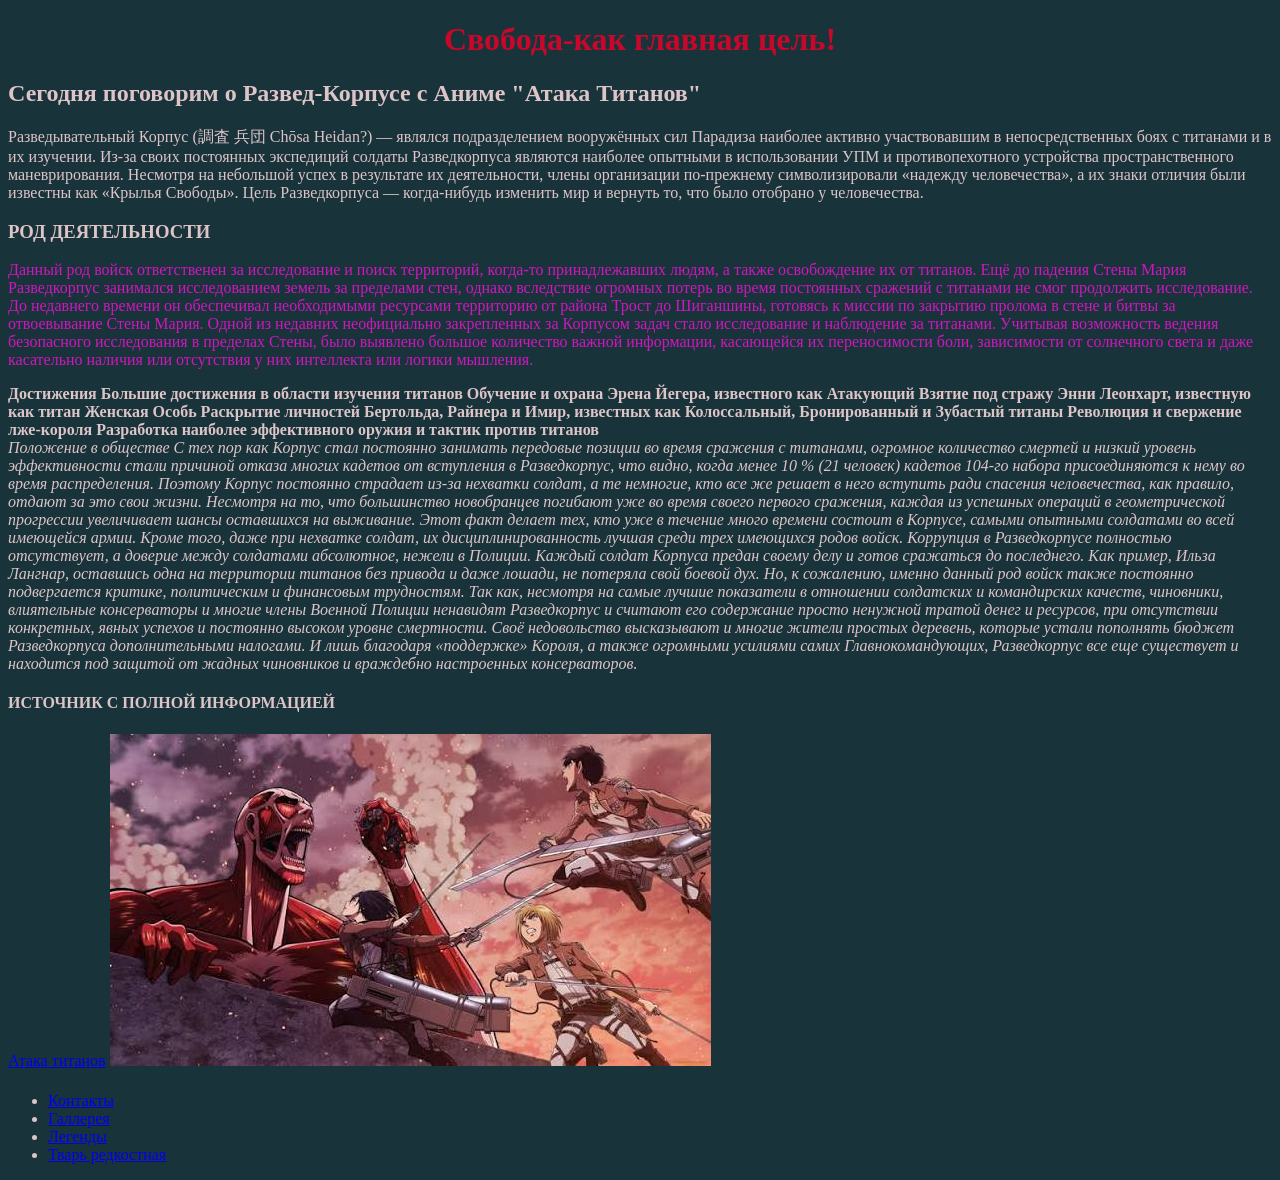
<file: index.html>
<!DOCTYPE html>
<html lang="ru">
<head>
 <meta charset="utf-8">
<title>Freedom Forever</title>
<style>
    body {         
            background-color: #122d35f7;
            color:rgb(220, 196, 199)
        }       
        .parent
        {
            color: rgb(9, 5, 2);
        }
        

</style>
</head>
<body>
<h1 style="color:rgb(201, 7, 43);text-align:center;">Свобода-как главная цель! </h1>

<h2>Сегодня поговорим о Развед-Корпусе с Аниме "Атака Титанов"</h2>
<p> Разведывательный Корпус (調査 兵団 Chōsa Heidan?) — являлся подразделением вооружённых сил Парадиза наиболее активно участвовавшим в непосредственных боях с титанами и в их изучении. Из-за своих постоянных экспедиций солдаты Разведкорпуса являются наиболее опытными в использовании УПМ и противопехотного устройства пространственного маневрирования. Несмотря на небольшой успех в результате их деятельности, члены организации по-прежнему символизировали «надежду человечества», а их знаки отличия были известны как «Крылья Свободы». Цель Разведкорпуса — когда-нибудь изменить мир и вернуть то, что было отобрано у человечества.</p>
<h3>РОД ДЕЯТЕЛЬНОСТИ</h3>
<p style="color: rgb(210, 21, 191);">  Данный род войск ответственен за исследование и поиск территорий, когда-то принадлежавших людям, а также освобождение их от титанов. Ещё до падения Стены Мария Разведкорпус занимался исследованием земель за пределами стен, однако вследствие огромных потерь во время постоянных сражений с титанами не смог продолжить исследование. До недавнего времени он обеспечивал необходимыми ресурсами территорию от района Трост до Шиганшины, готовясь к миссии по закрытию пролома в стене и битвы за отвоевывание Стены Мария.</style>

Одной из недавних неофициально закрепленных за Корпусом задач стало исследование и наблюдение за титанами. Учитывая возможность ведения безопасного исследования в пределах Стены, было выявлено большое количество важной информации, касающейся их переносимости боли, зависимости от солнечного света и даже касательно наличия или отсутствия у них интеллекта или логики мышления. </p>

<strong>
    
    
    Достижения
Большие достижения в области изучения титанов
Обучение и охрана Эрена Йегера, известного как Атакующий
Взятие под стражу Энни Леонхарт, известную как титан Женская Особь
Раскрытие личностей Бертольда, Райнера и Имир, известных как Колоссальный, Бронированный и Зубастый титаны
Революция и свержение лже-короля
Разработка наиболее эффективного оружия и тактик против титанов</strong>

<br>

<em>Положение в обществе
С тех пор как Корпус стал постоянно занимать передовые позиции во время сражения с титанами, огромное количество смертей и низкий уровень эффективности стали причиной отказа многих кадетов от вступления в Разведкорпус, что видно, когда менее 10 % (21 человек) кадетов 104-го набора присоединяются к нему во время распределения. Поэтому Корпус постоянно страдает из-за нехватки солдат, а те немногие, кто все же решает в него вступить ради спасения человечества, как правило, отдают за это свои жизни. Несмотря на то, что большинство новобранцев погибают уже во время своего первого сражения, каждая из успешных операций в геометрической прогрессии увеличивает шансы оставшихся на выживание. Этот факт делает тех, кто уже в течение много времени состоит в Корпусе, самыми опытными солдатами во всей имеющейся армии. Кроме того, даже при нехватке солдат, их дисциплинированность лучшая среди трех имеющихся родов войск. Коррупция в Разведкорпусе полностью отсутствует, а доверие между солдатами абсолютное, нежели в Полиции. Каждый солдат Корпуса предан своему делу и готов сражаться до последнего. Как пример, Ильза Лангнар, оставшись одна на территории титанов без привода и даже лошади, не потеряла свой боевой дух.

Но, к сожалению, именно данный род войск также постоянно подвергается критике, политическим и финансовым трудностям. Так как, несмотря на самые лучшие показатели в отношении солдатских и командирских качеств, чиновники, влиятельные консерваторы и многие члены Военной Полиции ненавидят Разведкорпус и считают его содержание просто ненужной тратой денег и ресурсов, при отсутствии конкретных, явных успехов и постоянно высоком уровне смертности. Своё недовольство высказывают и многие жители простых деревень, которые устали пополнять бюджет Разведкорпуса дополнительными налогами. И лишь благодаря «поддержке» Короля, а также огромными усилиями самих Главнокомандующих, Разведкорпус все еще существует и находится под защитой от жадных чиновников и враждебно настроенных консерваторов.</em>

<h4> ИСТОЧНИК С ПОЛНОЙ ИНФОРМАЦИЕЙ</h4>
<a href="https://attackontitan.fandom.com/ru/wiki/Атака_титанов">Атака титанов</a>
<img src="images.jpg" alt="Описание изображения">
<br>
<h5></h5>
<ul>
        <li><a href="pages/contact.html">Контакты</a></li>
        <li><a href="pages/gallery.html">Галлерея</a></li>
        <li><a href="pages/legends.html">Легенды</a></li>
        <li><a href="pages/MRAZ_KONKRETNA.html">Тварь редкостная</a></li>
        
        
    </ul>


</body>
</html>
</file>
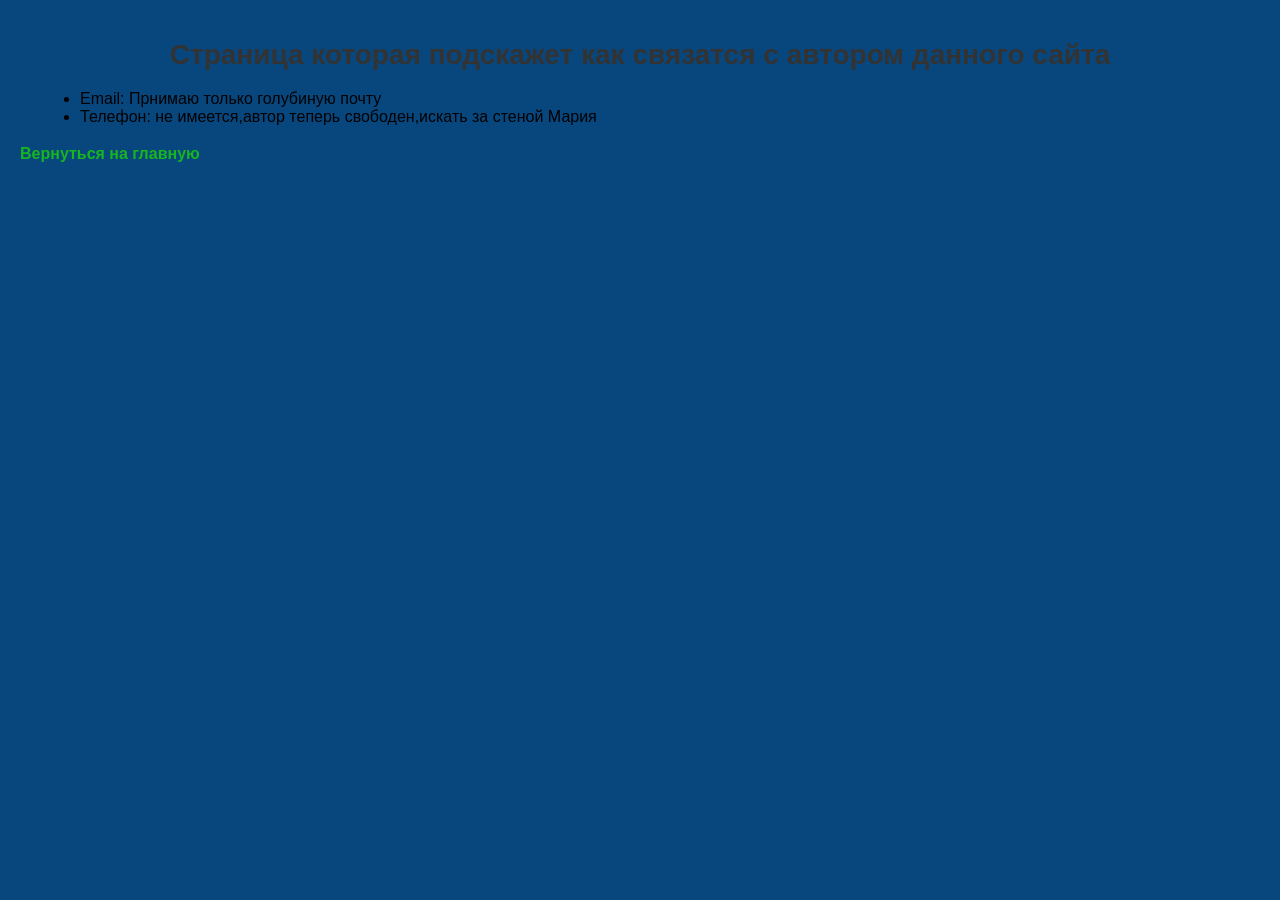
<file: PAGES/contact.html>
<!DOCTYPE html>
<html lang="ru">
<head>
 <meta charset="utf-8">

 <title>Контакты разработчика</title>
 </head>

 <body>
   <link rel="stylesheet" href="../styles.css">
<h1>Страница которая подскажет как связатся с автором данного сайта</h1>



<ul>
        <li>Email: Прнимаю только голубиную почту</li>
        <li>Телефон: не имеется,автор теперь свободен,искать за стеной Мария</li>
    </ul>
    <p><a href="../index.html" class="back-link">Вернуться на главную</a></p>
 </body>
 </html>
</file>
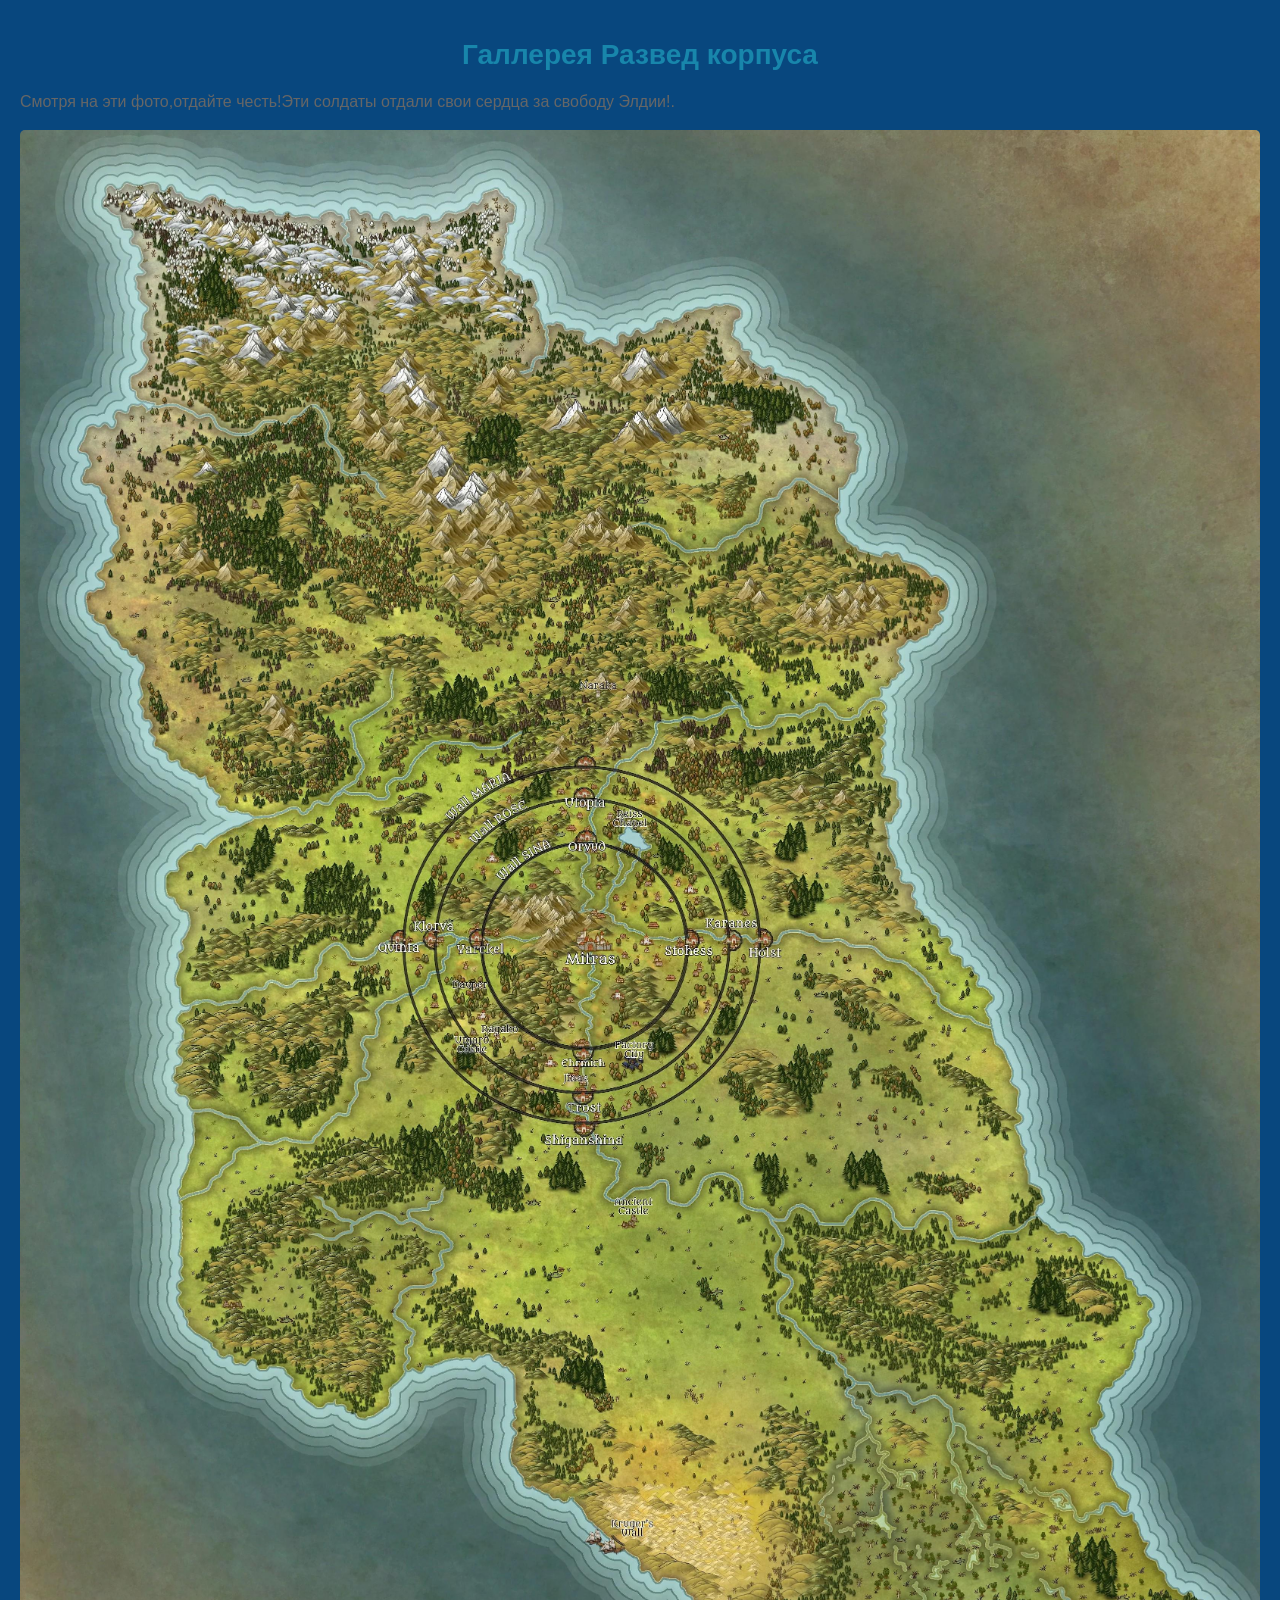
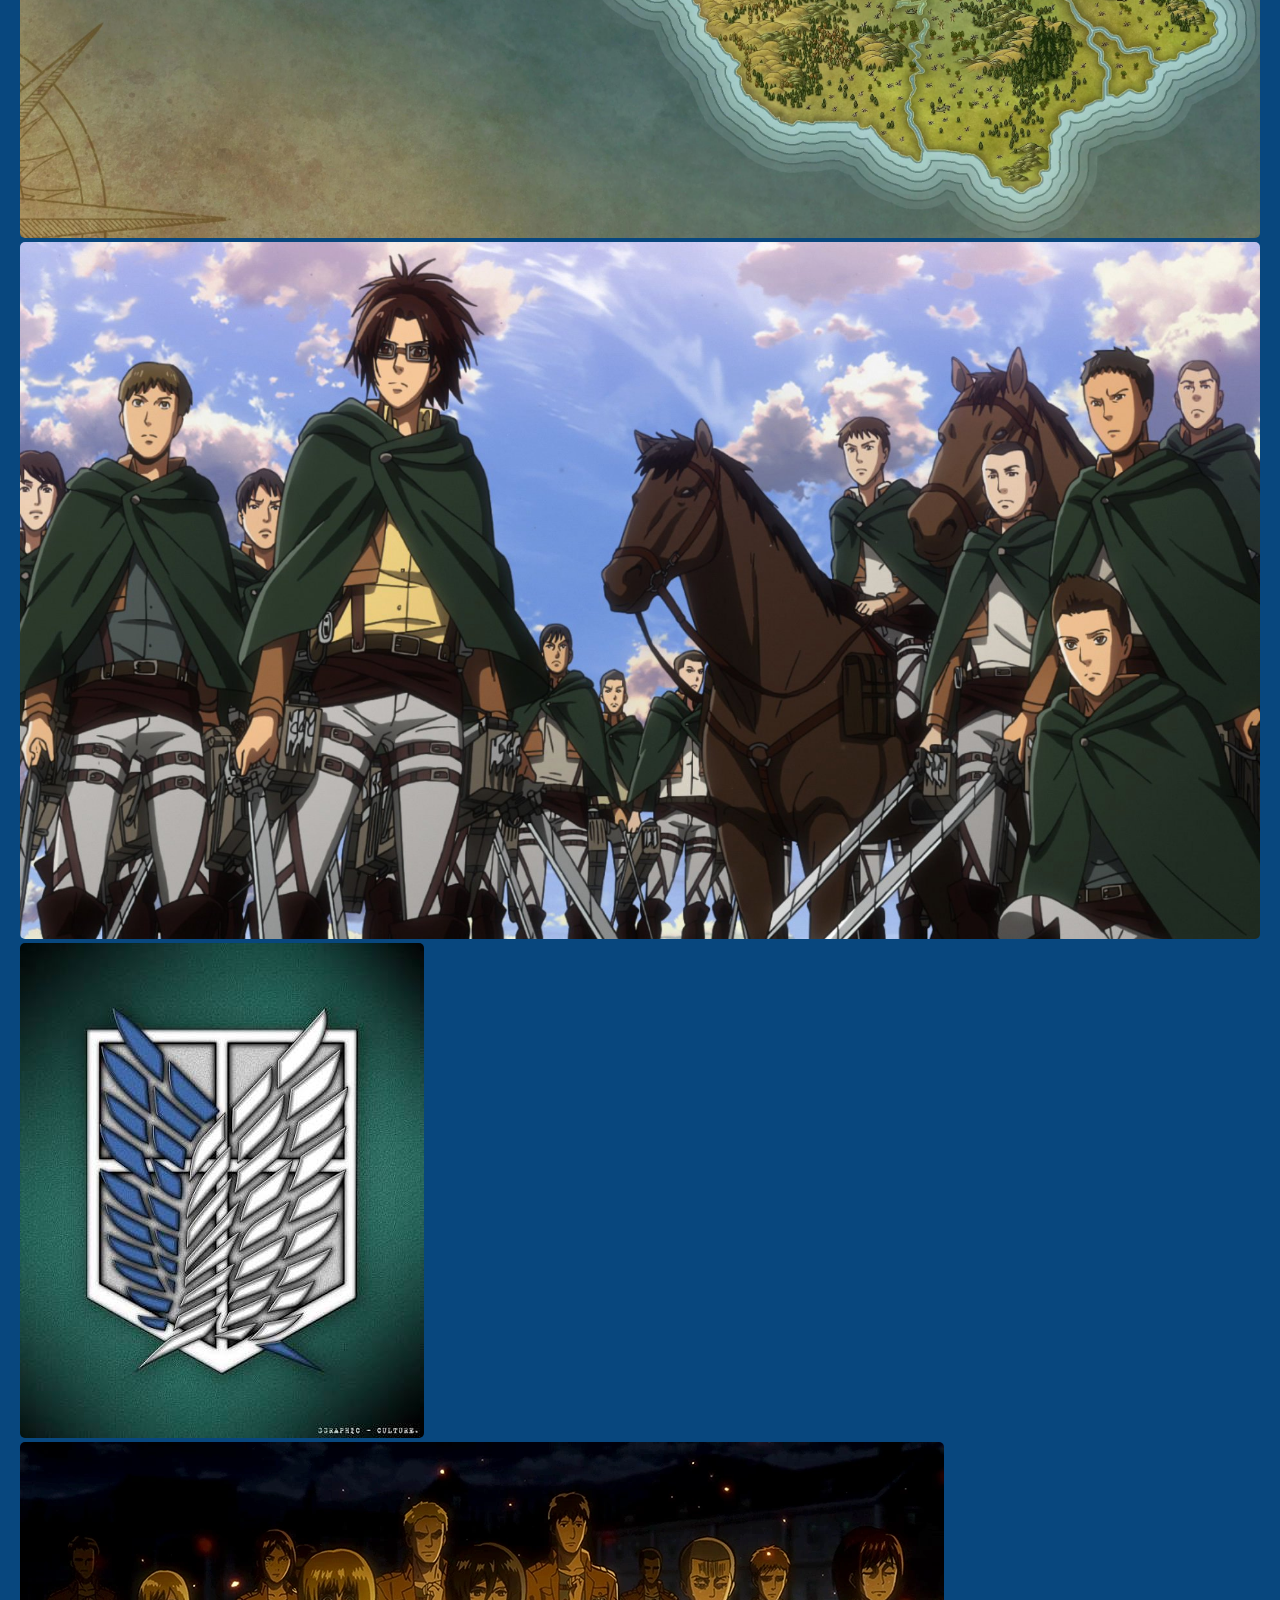
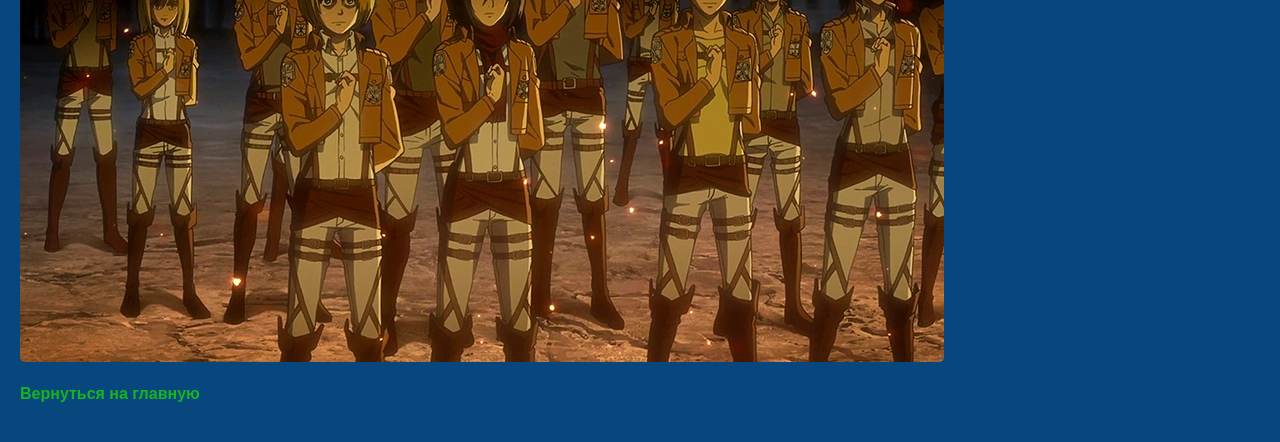
<file: PAGES/gallery.html>
<!DOCTYPE html>
<html lang="ru">
<head>
 <meta charset="utf-8">
<title>Freedom Forever</title>
<style>
</style>
</head>
<body>
   <link rel="stylesheet" href="../styles.css">
<h1 id="main-title">Галлерея Развед корпуса</h1>
 <p>Смотря на эти фото,отдайте честь!Эти солдаты отдали свои сердца за свободу Элдии!.</p>
 <img src="../images/2bviwalcul6c1.jpeg" alt="Фото 1">

 <img src="../images/1644195586_6-abrakadabra-fun-p-razved-korpus-ataka-titanov-sostav-12.jpg" alt="Фото 2">

 <img src="../images/images.jpg" alt="Фото 3">

 <img src="../images/New_Scouting_Legion_members.webp" alt="Фото 4">

 <p><a href="../index.html" class="back-link">Вернуться на главную</a></p>
 </body>
 </html>
</file>
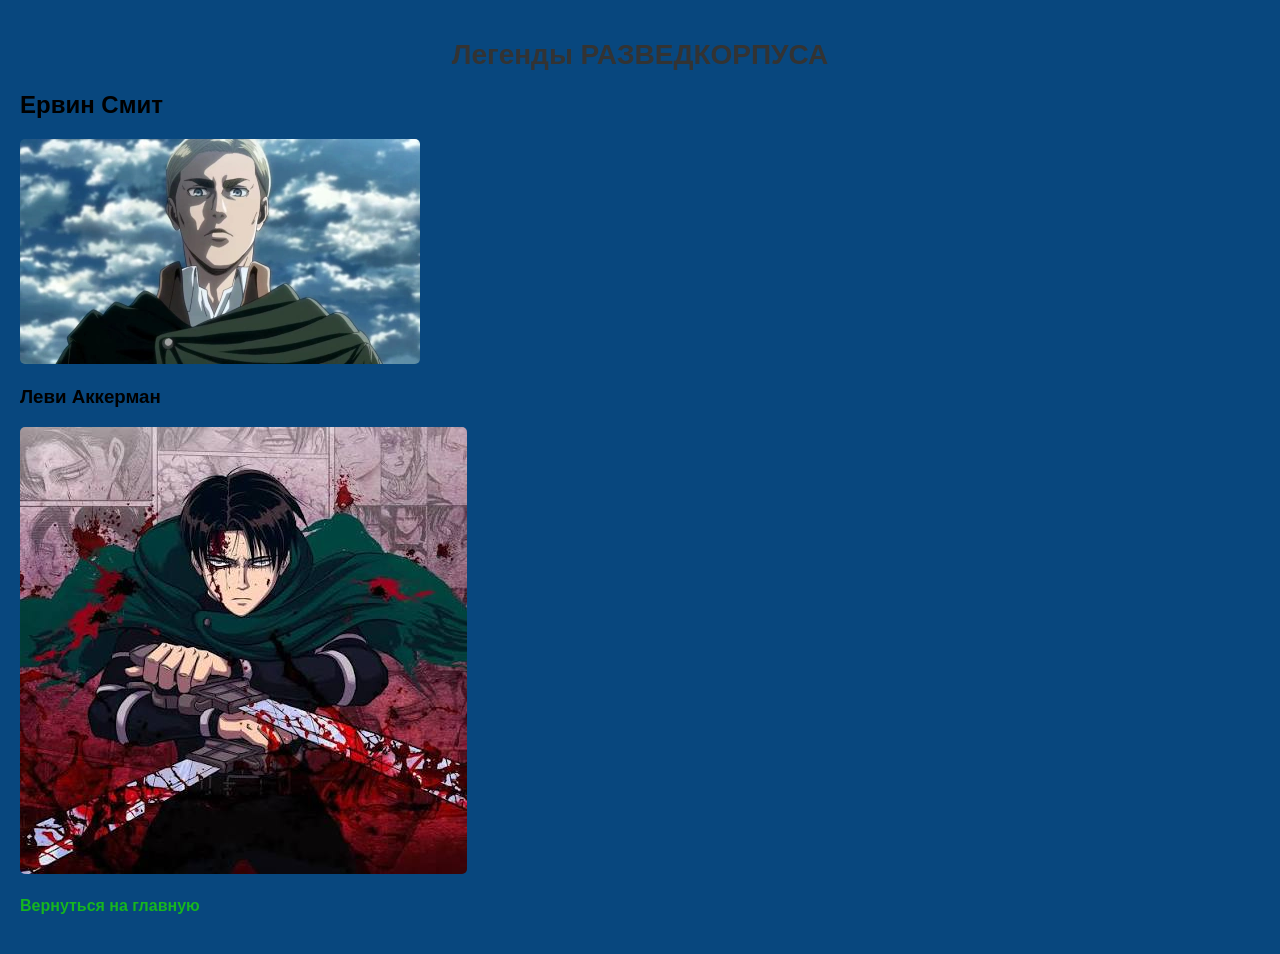
<file: PAGES/legends.html>
<!DOCTYPE html>
<html lang="ru">
<head>
 <meta charset="utf-8">
<title>Freedom Forever</title>
<style>
</style>
</head>
<body>
    <link rel="stylesheet" href="../styles.css">
<h1>Легенды РАЗВЕДКОРПУСА</h1>
<h2>Ервин Смит</h2>
<img src="../images/adaf2edda3cc7cd98d10bb699f59363fb80e7bec3b70_url.webp" alt="Фото 1">
<br>
<h3>Леви Аккерман</h3>
<img src="../images/levi.jpg" alt="Фото 2">
<p><a href="../index.html" class="back-link">Вернуться на главную</a></p>
</body>
</html>
</file>
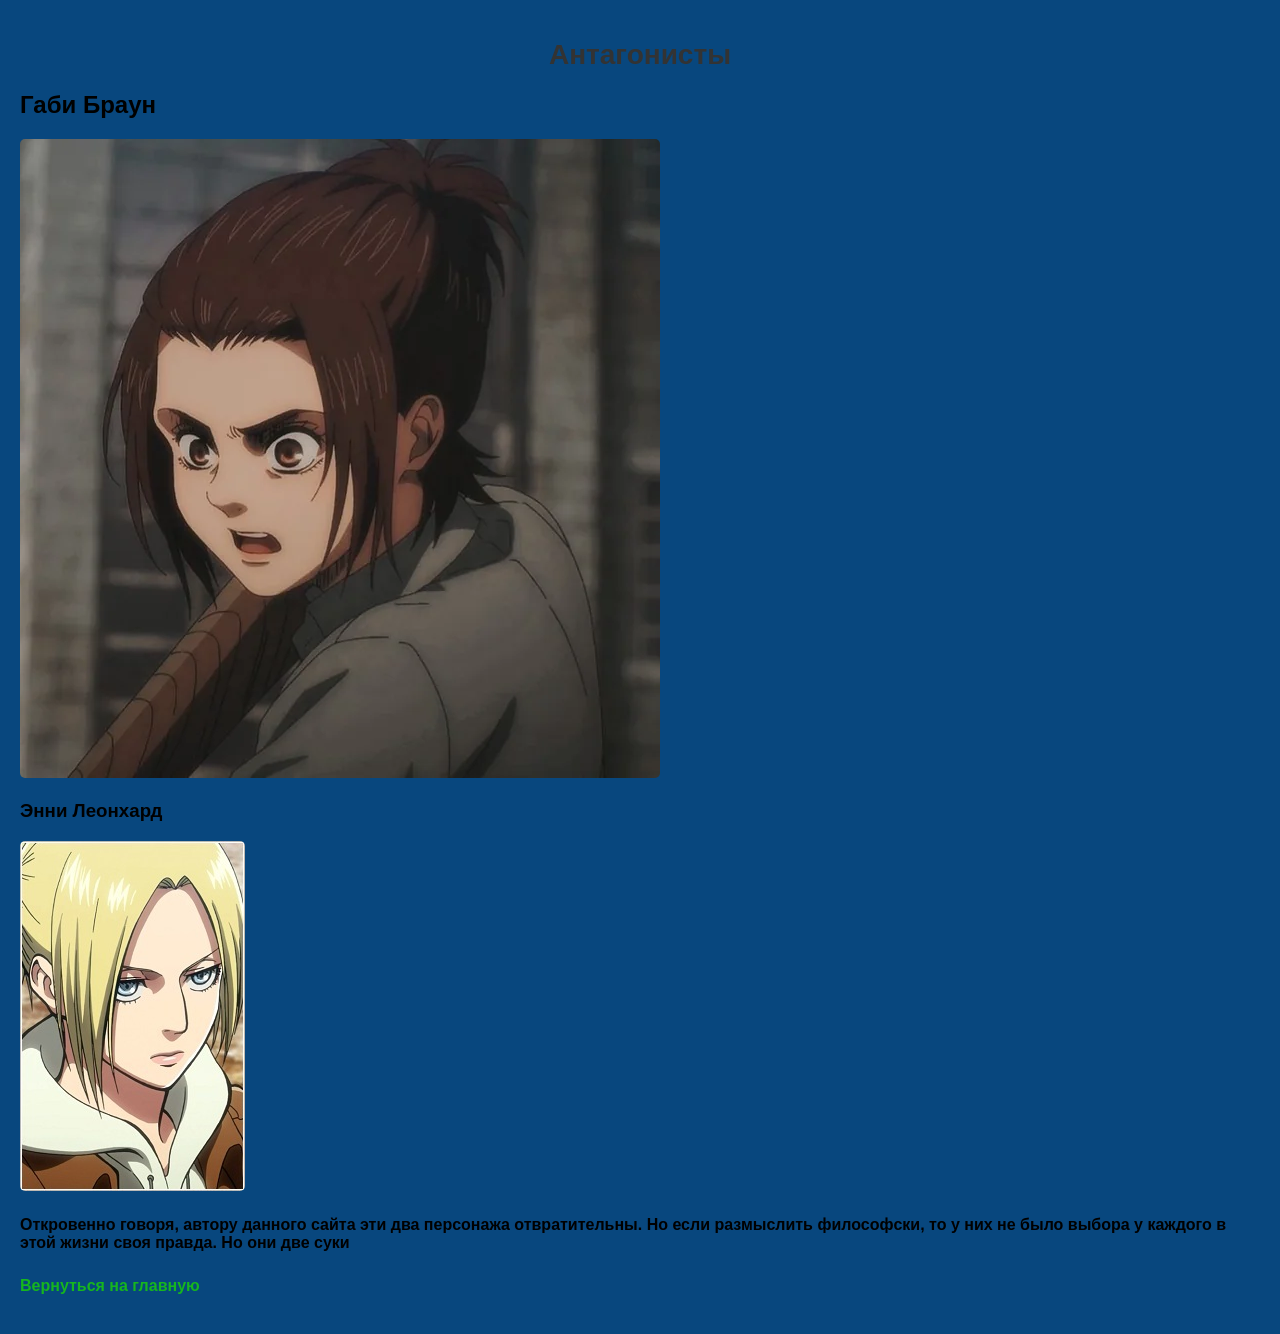
<file: PAGES/MRAZ_KONKRETNA.html>
<!DOCTYPE html>
<html lang="ru">
<head>
 <meta charset="utf-8">
<title>Freedom Forever</title>
<style>
</style>
</head>
<body> 
   <link rel="stylesheet" href="../styles.css">
<h1>Антагонисты</h1>
<h2>Габи Браун</h2>
<img src="../images/thoughts-opinions-on-gaby-v0-c1af323aou881.webp" alt="Фото 1">
<br>
<h3>Энни Леонхард</h3>
<img src="../images/main_alt-139c637198f6c8fdce7a50f1d2941ed1.jpeg" alt="Фото 2">

<h4>Откровенно говоря, автору данного сайта эти два персонажа отвратительны. Но если размыслить философски, то у них не было выбора у каждого в этой жизни своя правда. Но они две суки</h4>
<p><a href="../index.html" class="back-link">Вернуться на главную</a></p>
</body>
</html>
</file>
<file: styles.css>
body {
    font-family: Arial, sans-serif; 
    background-color: #f4f4f4; 
    margin: 0; 
    padding: 20px; 
    background-color: #08477e;
}


h1 {
    color: #333; 
    font-size: 28px; 
    text-align: center; 
}


p {
    color: #666; 
    font-size: 16px; 
    line-height: 1.5; 
}

a {
    color: #0066cc; 
    text-decoration: none; 
}

a:hover {
    color: #ff6600; 
    text-decoration: underline; 
}

/* Стили для изображений */
img {
    max-width: 100%; 
    height: auto; 
    border-radius: 5px; 
}


ul, ol {
    margin-left: 20px; 
}


nav {
    background-color: #333; 
    padding: 10px; 
}

nav a {
    color: white; 
    margin-right: 15px; 
}

#main-title {
    color: #1886ab; 
    text-align: center;
}


.back-link {
    color: #16b61e; 
    font-weight: bold; 
}

.back-link:hover {
    color: #e30c1a; 
}
</file>
